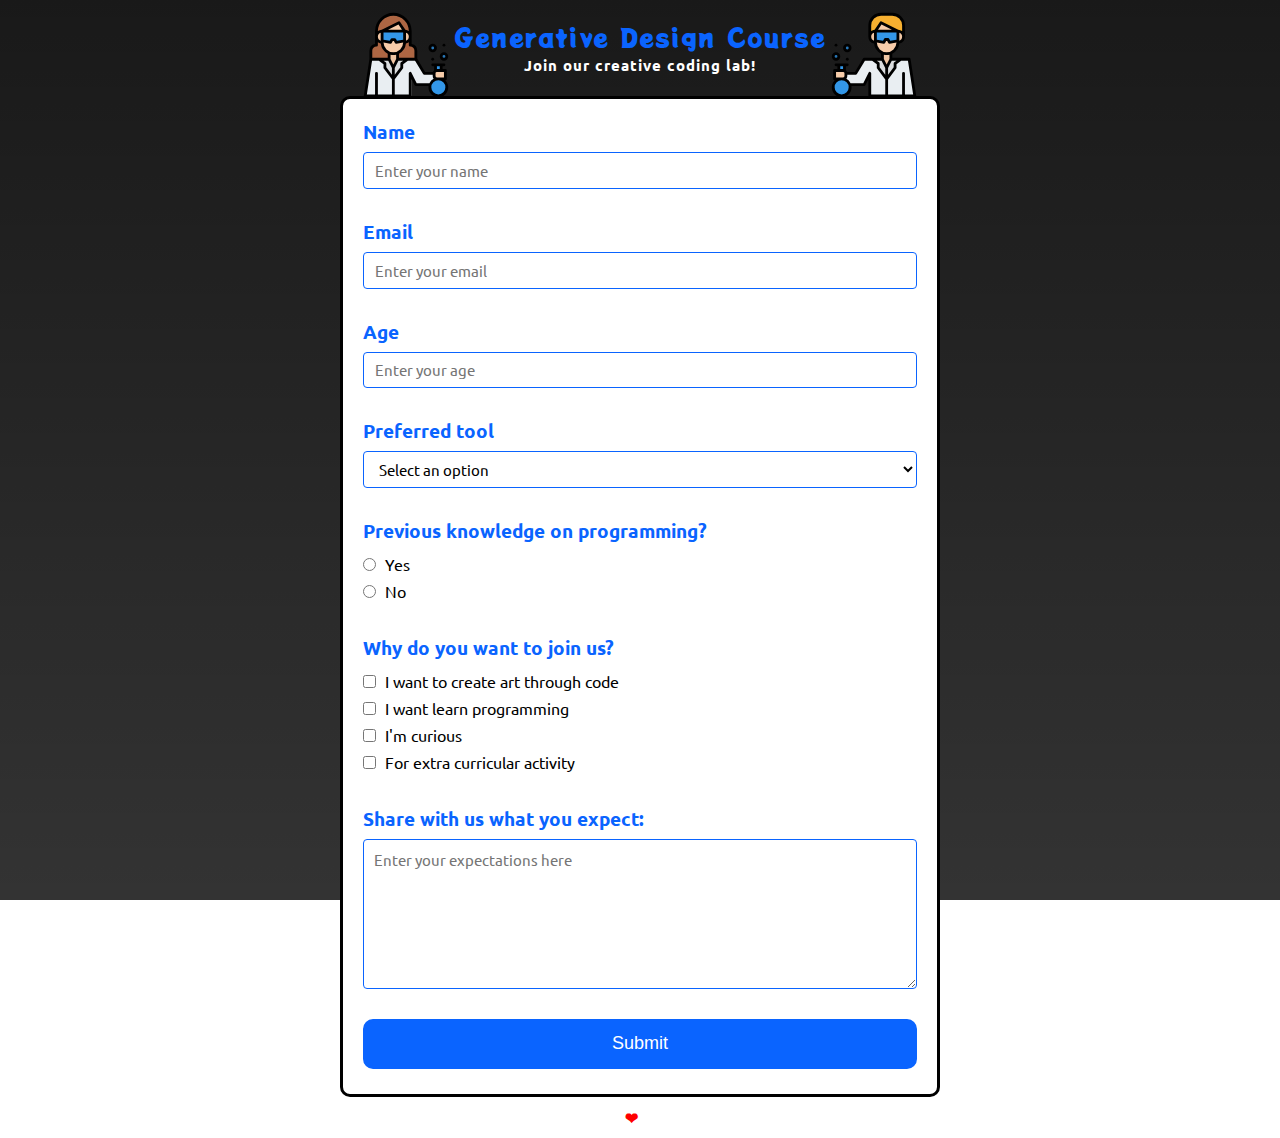
<file: Responsive Web Design/Survey Form/index.html>
<!DOCTYPE html>
<html lang="en" >
<head>
  <meta charset="UTF-8">
  <link rel="stylesheet" href="style.css">
  <link rel="preconnect" href="https://fonts.gstatic.com">
  <link href="https://fonts.googleapis.com/css2?family=Potta+One&display=swap" rel="stylesheet">
  <link href="https://fonts.googleapis.com/css2?family=Ubuntu:wght@300&display=swap" rel="stylesheet">
  <title>Survey Form</title>
</head>
  <body>
    <main>
      <header>
          <div class="icon-left">
            <svg id="Filled" height="90" viewBox="0 0 512 512" width="90" xmlns="http://www.w3.org/2000/svg"><path d="m280 200v-80a96 96 0 0 0 -96-96 96 96 0 0 0 -96 96v80a32 32 0 0 0 -32 32v48h256v-48a32 32 0 0 0 -32-32z" fill="#ad6643"/><path d="m472 360v64h-160l-32-64v128h-256l32-208h256l48 80z" fill="#e9eef2"/><path d="m160 240h48v40h-48z" fill="#f0c6a4"/><path d="m184 248a64 64 0 0 1 -64-64v-64h128v64a64 64 0 0 1 -64 64z" fill="#f7cca9"/><path d="m120 184a32 32 0 0 1 -32-32 32 32 0 0 1 32-32z" fill="#f0c6a4"/><path d="m248 120a32 32 0 0 1 32 32 32 32 0 0 1 -32 32z" fill="#f0c6a4"/><path d="m248 176-48 8-8-16h-16l-8 16-48-8v-56h128z" fill="#3397e8"/><path d="m120 120 96-48 32 48z" fill="#f7cca9"/><path d="m160 280h48l-24 48z" fill="#f0c6a4"/><path d="m456 394.742v-82.742h-32v82.742a48 48 0 1 0 32 0z" fill="#3397e8"/><path d="m432 344h48a0 0 0 0 1 0 0v48a0 0 0 0 1 0 0h-48a16 16 0 0 1 -16-16v-16a16 16 0 0 1 16-16z" fill="#f7cca9"/><circle cx="472" cy="264" fill="#2978b8" r="16"/><circle cx="408" cy="216" fill="#2978b8" r="16"/><g fill="#dadcde"><path d="m96 360v128h-16v-128a8 8 0 0 1 16 0z"/><path d="m176 328h16v160h-16z"/><path d="m160 280h-56l32 24v24l48 64v-64z"/><path d="m208 280h56l-32 24v24l-48 64v-64z"/><path d="m288 360v128h-16v-128a8 8 0 0 1 16 0z"/></g><path d="m472 288a24 24 0 1 0 -24-24 24.027 24.027 0 0 0 24 24zm0-32a8 8 0 1 1 -8 8 8.009 8.009 0 0 1 8-8z"/><path d="m408 240a24 24 0 1 0 -24-24 24.027 24.027 0 0 0 24 24zm0-32a8 8 0 1 1 -8 8 8.009 8.009 0 0 1 8-8z"/><circle cx="408" cy="280" r="8"/><circle cx="472" cy="200" r="8"/><path d="m479.138 400h.862a8 8 0 0 0 8-8v-48a8 8 0 0 0 -8-8h-16v-16h8a8 8 0 0 0 0-16h-64a8 8 0 0 0 0 16h8v22.131a24.076 24.076 0 0 0 -6.624 9.869h-44.847l-44.529-74.216v-45.784a40.071 40.071 0 0 0 -32-39.2v-72.8a104 104 0 0 0 -208 0v72.8a40.071 40.071 0 0 0 -32 39.2v47.386l-31.907 207.4a8 8 0 0 0 7.907 9.214h256a8 8 0 0 0 8-8v-94.111l16.845 33.689a8 8 0 0 0 7.155 4.422h72.581a56 56 0 1 0 94.557-32zm-7.138-16h-40a8.009 8.009 0 0 1 -8-8v-16a8.009 8.009 0 0 1 8-8h40zm-40-64h16v16h-16zm-128-88v40h-88v-23.528a72.142 72.142 0 0 0 39.635-57.212 39.827 39.827 0 0 0 16.365-7.282v16.022a8 8 0 0 0 8 8 24.028 24.028 0 0 1 24 24zm-163.2 65.6-12.8-9.6h27.056l20.944 41.889v38.111l-32-42.667v-21.333a8 8 0 0 0 -3.2-6.4zm-12.8-169.6h112v41.223l-35.487 5.915-5.358-10.716a8 8 0 0 0 -7.155-4.422h-16a8 8 0 0 0 -7.156 4.422l-5.358 10.716-35.486-5.915zm128 1.376a24 24 0 0 1 0 45.248zm-102.112-17.376 59.373-29.687 19.791 29.687zm-41.888 62.624a24 24 0 0 1 0-45.248zm54.684 17.268a8 8 0 0 0 8.471-4.314l5.789-11.578h6.111l5.789 11.578a8.007 8.007 0 0 0 8.47 4.314l38.649-6.442a55.981 55.981 0 0 1 -111.926 0zm17.316 64.108a71.947 71.947 0 0 0 16-1.814v23.925l-16 32-16-32v-23.925a71.947 71.947 0 0 0 16 1.814zm8 73.889 20.944-41.889h27.056l-12.8 9.6a8 8 0 0 0 -3.2 6.4v21.333l-32 42.667zm-8-297.889a88.1 88.1 0 0 1 88 88v.022a39.776 39.776 0 0 0 -19.55-7.768l-29.794-44.692a8 8 0 0 0 -10.234-2.717l-94.411 47.206a39.775 39.775 0 0 0 -22.011 7.971v-.022a88.1 88.1 0 0 1 88-88zm-96 176a8 8 0 0 0 8-8v-16.022a39.827 39.827 0 0 0 16.365 7.282 72.142 72.142 0 0 0 39.635 57.212v23.528h-88v-40a24.028 24.028 0 0 1 24-24zm-25.137 80h38.47l26.667 20v20a8 8 0 0 0 1.6 4.8l46.4 61.866v85.334h-80v-120a8 8 0 0 0 -16 0v120h-46.675zm254.081 128-29.789-59.578a8 8 0 0 0 -15.155 3.578v120h-80v-85.334l46.4-61.866a8 8 0 0 0 1.6-4.8v-20l26.667-20h40.8l45.669 76.116a8 8 0 0 0 6.864 3.884h48v8a23.868 23.868 0 0 0 5.174 14.858 56.375 56.375 0 0 0 -23.76 25.142zm123.056 64a40 40 0 1 1 40-40 40.045 40.045 0 0 1 -40 40z"/></svg>
          </div>
          <div id="header-text">
            <h1 id="title">Generative Design Course</h1>
            <p id="description">Join our creative coding lab!</p>
          </div>
          <div id="icon-right">
            <svg id="Filled" height="90" viewBox="0 0 512 512" width="90" xmlns="http://www.w3.org/2000/svg"><path d="m472 360v64h-160l-32-64v128h-256l32-208h256l48 80z" fill="#e9eef2"/><path d="m160 240v40l24 48 24-48v-40z" fill="#f0c6a4"/><path d="m152 24h64a64 64 0 0 1 64 64v64a0 0 0 0 1 0 0h-192a0 0 0 0 1 0 0v-64a64 64 0 0 1 64-64z" fill="#f7b030"/><path d="m184 248a64 64 0 0 1 -64-64v-64h128v64a64 64 0 0 1 -64 64z" fill="#f7cca9"/><path d="m120 184a32 32 0 0 1 -32-32 32 32 0 0 1 32-32z" fill="#f0c6a4"/><path d="m248 120a32 32 0 0 1 32 32 32 32 0 0 1 -32 32z" fill="#f0c6a4"/><path d="m248 176-48 8-8-16h-16l-8 16-48-8v-56h128z" fill="#3397e8"/><path d="m120 120 96-48 32 48z" fill="#f7cca9"/><path d="m456 394.742v-82.742h-32v82.742a48 48 0 1 0 32 0z" fill="#3397e8"/><path d="m432 344h48a0 0 0 0 1 0 0v48a0 0 0 0 1 0 0h-48a16 16 0 0 1 -16-16v-16a16 16 0 0 1 16-16z" fill="#f7cca9"/><circle cx="472" cy="264" fill="#2978b8" r="16"/><circle cx="408" cy="216" fill="#2978b8" r="16"/><path d="m160 280h-56l32 24v24l48 64v-64z" fill="#dadcde"/><path d="m208 280h56l-32 24v24l-48 64v-64z" fill="#dadcde"/><path d="m472 288a24 24 0 1 0 -24-24 24.027 24.027 0 0 0 24 24zm0-32a8 8 0 1 1 -8 8 8.009 8.009 0 0 1 8-8z"/><path d="m408 240a24 24 0 1 0 -24-24 24.027 24.027 0 0 0 24 24zm0-32a8 8 0 1 1 -8 8 8.009 8.009 0 0 1 8-8z"/><circle cx="408" cy="280" r="8"/><circle cx="472" cy="200" r="8"/><path d="m479.138 400h.862a8 8 0 0 0 8-8v-48a8 8 0 0 0 -8-8h-16v-16h8a8 8 0 0 0 0-16h-64a8 8 0 0 0 0 16h8v22.131a24.076 24.076 0 0 0 -6.624 9.869h-44.847l-45.669-76.116a8 8 0 0 0 -6.86-3.884h-96v-23.528a72.139 72.139 0 0 0 39.634-57.212 40.061 40.061 0 0 0 32.366-39.26v-64a72.081 72.081 0 0 0 -72-72h-64a72.081 72.081 0 0 0 -72 72v64a40.061 40.061 0 0 0 32.366 39.26 72.139 72.139 0 0 0 39.634 57.212v23.528h-96a8 8 0 0 0 -7.907 6.784l-32 208a8 8 0 0 0 7.907 9.216h256a8 8 0 0 0 8-8v-94.111l16.845 33.689a8 8 0 0 0 7.155 4.422h72.581a56 56 0 1 0 94.557-32zm-7.138-16h-40a8.009 8.009 0 0 1 -8-8v-16a8.009 8.009 0 0 1 8-8h40zm-40-64h16v16h-16zm-291.2-22.4-12.8-9.6h27.056l20.944 41.888v38.112l-32-42.667v-21.333a8 8 0 0 0 -3.2-6.4zm51.2 32.288 20.944-41.888h27.056l-12.8 9.6a8 8 0 0 0 -3.2 6.4v21.333l-32 42.667zm-64-201.888h112v41.223l-35.487 5.915-5.358-10.716a8 8 0 0 0 -7.155-4.422h-16a8 8 0 0 0 -7.155 4.422l-5.358 10.716-35.487-5.915zm25.889-16 59.372-29.686 19.791 29.686zm102.111 62.624v-45.248a24 24 0 0 1 0 45.248zm-104-142.624h64a56.063 56.063 0 0 1 56 56v32.022a39.776 39.776 0 0 0 -19.55-7.768l-29.794-44.692a8 8 0 0 0 -10.234-2.717l-94.412 47.206a39.782 39.782 0 0 0 -22.01 7.971v-32.022a56.063 56.063 0 0 1 56-56zm-56 120a24.039 24.039 0 0 1 16-22.624v45.248a24.039 24.039 0 0 1 -16-22.624zm32.037 33.45 38.648 6.441a7.991 7.991 0 0 0 8.47-4.313l5.789-11.578h6.112l5.789 11.578a8 8 0 0 0 8.47 4.313l38.648-6.441a55.981 55.981 0 0 1 -111.926 0zm55.963 70.55a71.947 71.947 0 0 0 16-1.814v23.926l-16 32-16-32v-23.926a71.947 71.947 0 0 0 16 1.814zm-121.137 32h38.471l26.666 20v20a8 8 0 0 0 1.6 4.8l46.4 61.867v85.333h-80v-120a8 8 0 0 0 -16 0v120h-46.675zm254.081 128-29.789-59.578a8 8 0 0 0 -15.155 3.578v120h-80v-85.333l46.4-61.867a8 8 0 0 0 1.6-4.8v-20l26.666-20h40.805l45.669 76.116a8 8 0 0 0 6.86 3.884h48v8a23.868 23.868 0 0 0 5.174 14.858 56.37 56.37 0 0 0 -23.76 25.142zm123.056 64a40 40 0 1 1 40-40 40.045 40.045 0 0 1 -40 40z"/></svg>
          </div>
      </header>
      <form id="survey-form" onsubmit="finish()">
        <div id="form-group">
          <label id="name-label" class="field-label">Name</label>
          <input id="name" class="form-control" type="text" placeholder="Enter your name" required />
        </div>
        <div id="form-group">
          <label id="email-label" class="field-label">Email</label>
          <input id="email" class="form-control" type="email" placeholder="Enter your email" required/>
        </div>
        <div id="form-group">
          <label id="number-label" class="field-label">Age</label>
          <input id="number" class="form-control" type="number" placeholder="Enter your age" min="5" max="100" />
        </div>
        <div id="form-group">
          <p id="tool-label" class="field-label">Preferred tool</p>
          <select id="dropdown" class="form-control" required>
            <option disabled selected>Select an option</option>
            <option value="processing">Processing (Java)</option>
            <option value="p5">p5.js (JavaScript)</option>
          </select>
        </div>
        <div id="form-group">
          <p id="previous-knowledge-question" class="field-label">Previous knowledge on programming?</p>
          <label>
            <input name="programming-knowledge" value="yes" type="radio" />
            Yes
          </label>
          <label>
            <input name="programming-knowledge" value="no" type="radio" />
            No
          </label>
        </div>
        <div id="form-group">
          <p id="join-question" class="field-label">Why do you want to join us?</p>
          <label>
            <input name="motivation" value="create-art" type="checkbox" />
            I want to create art through code
          </label>
          <label>
            <input name="motivation" value="learn-programming" type="checkbox" />
            I want learn programming
          </label>
          <label>
            <input name="motivation" value="curiosity" type="checkbox" />
            I'm curious
          </label>
          <label>
            <input name="motivation" value="curricular-activity" type="checkbox" />
            For extra curricular activity
          </label>
        </div>
        <div id="form-group">
          <p id="expectation" class="field-label">Share with us what you expect:</p>
          <textarea id="user-expectation" class="form-control" placeholder="Enter your expectations here"></textarea>
        </div>
        <div id="form-group">
          <button id="submit" class="submit-button" type="submit">
            Submit
          </button>
        </div>
      </form>
      <footer>Created with <span id="heart">&#10084;</span> by Daniel Brito</footer>
    </main>
    <script src="https://cdn.freecodecamp.org/testable-projects-fcc/v1/bundle.js"></script>
  </body>
</html>
</file>
<file: Responsive Web Design/Survey Form/style.css>
@media (max-width: 500px) {
  #title {
    font-size: 20px;
  }

  #description {
    font-size: 8px;
  }
}

body {
  margin: 0;
  padding: 0;
  font-family: "Ubuntu", sans-serif;
  background: linear-gradient(-180deg, rgba(0, 0, 0, 0.9), rgba(0, 0, 0, 0.8)),
    url("https://i.imgur.com/BuQwBXQ.png");
  background-attachment: fixed;
  background-size: cover;
  max-width: 600px;
  display: flex;
  margin-left: auto;
  margin-right: auto;
}

* {
  box-sizing: border-box;
}

main {
  width: 100%;
  display: flex;
  flex-direction: column;
}

header {
  width: 100%;
  display: flex;
  margin: 10px 0 -7px 0;
  justify-content: space-around;
  padding: 0 20px;
  color: white;
}

h1 {
  font-size: 25px;
}

p {
  margin: 0;
}

input,
select,
textarea {
  font-family: "Ubuntu", sans-serif;
}

input[type="radio"],
input[type="checkbox"] {
  margin: 7px 5px 7px 0;
}

footer {
  text-align: center;
  color: #fff;
  font-weight: bold;
  margin: 10px 0;
}

#form-group:last-of-type {
  margin-bottom: 5px;
}

#header-text {
  display: flex;
  flex-direction: column;
  text-align: center;
  justify-content: center;
  letter-spacing: 1px;
}

#title {
  font-family: "Potta One", cursive;
  margin: 0;
  color: rgba(10, 100, 255);
  font-weight: 100;
}

#icon-right {
  transform: scale(-1, 1);
}

#description {
  margin: 0 0 20px 0;
  font-weight: bold;
  font-size: 15px;
}

#user-expectation {
  min-height: 150px;
  padding: 0.6rem;
  resize: vertical;
  font-size: 15px;
}

#survey-form {
  width: 100%;
  background-color: white;
  padding: 20px;
  border-radius: 10px;
  border: 3px solid black;
}

#form-group {
  width: 100%;
  display: flex;
  flex-direction: column;
  margin-bottom: 30px;
}

.field-label {
  font-size: 1.2rem;
  font-weight: bold;
  margin-bottom: 7px;
  color: rgba(10, 100, 255);
}

.form-control {
  display: block;
  width: 100%;
  height: 2.3rem;
  padding: 0.3rem 0.7rem;
  background-color: #fff;
  border: 1px solid #ced4da;
  border-radius: 0.25rem;
  font-size: 15px;
  border-color: rgba(10, 100, 255);
}

.scientist-icon {
  width: 90px;
  height: auto;
}

.submit-button {
  font-size: 18px;
  color: #fff;
  border: 3px solid rgba(10, 100, 255);
  background-color: rgba(10, 100, 255);
  cursor: pointer;
  display: block;
  padding: 0.7rem;
  border-radius: 10px;
}

#heart {
  color: #f00;
}
</file>
